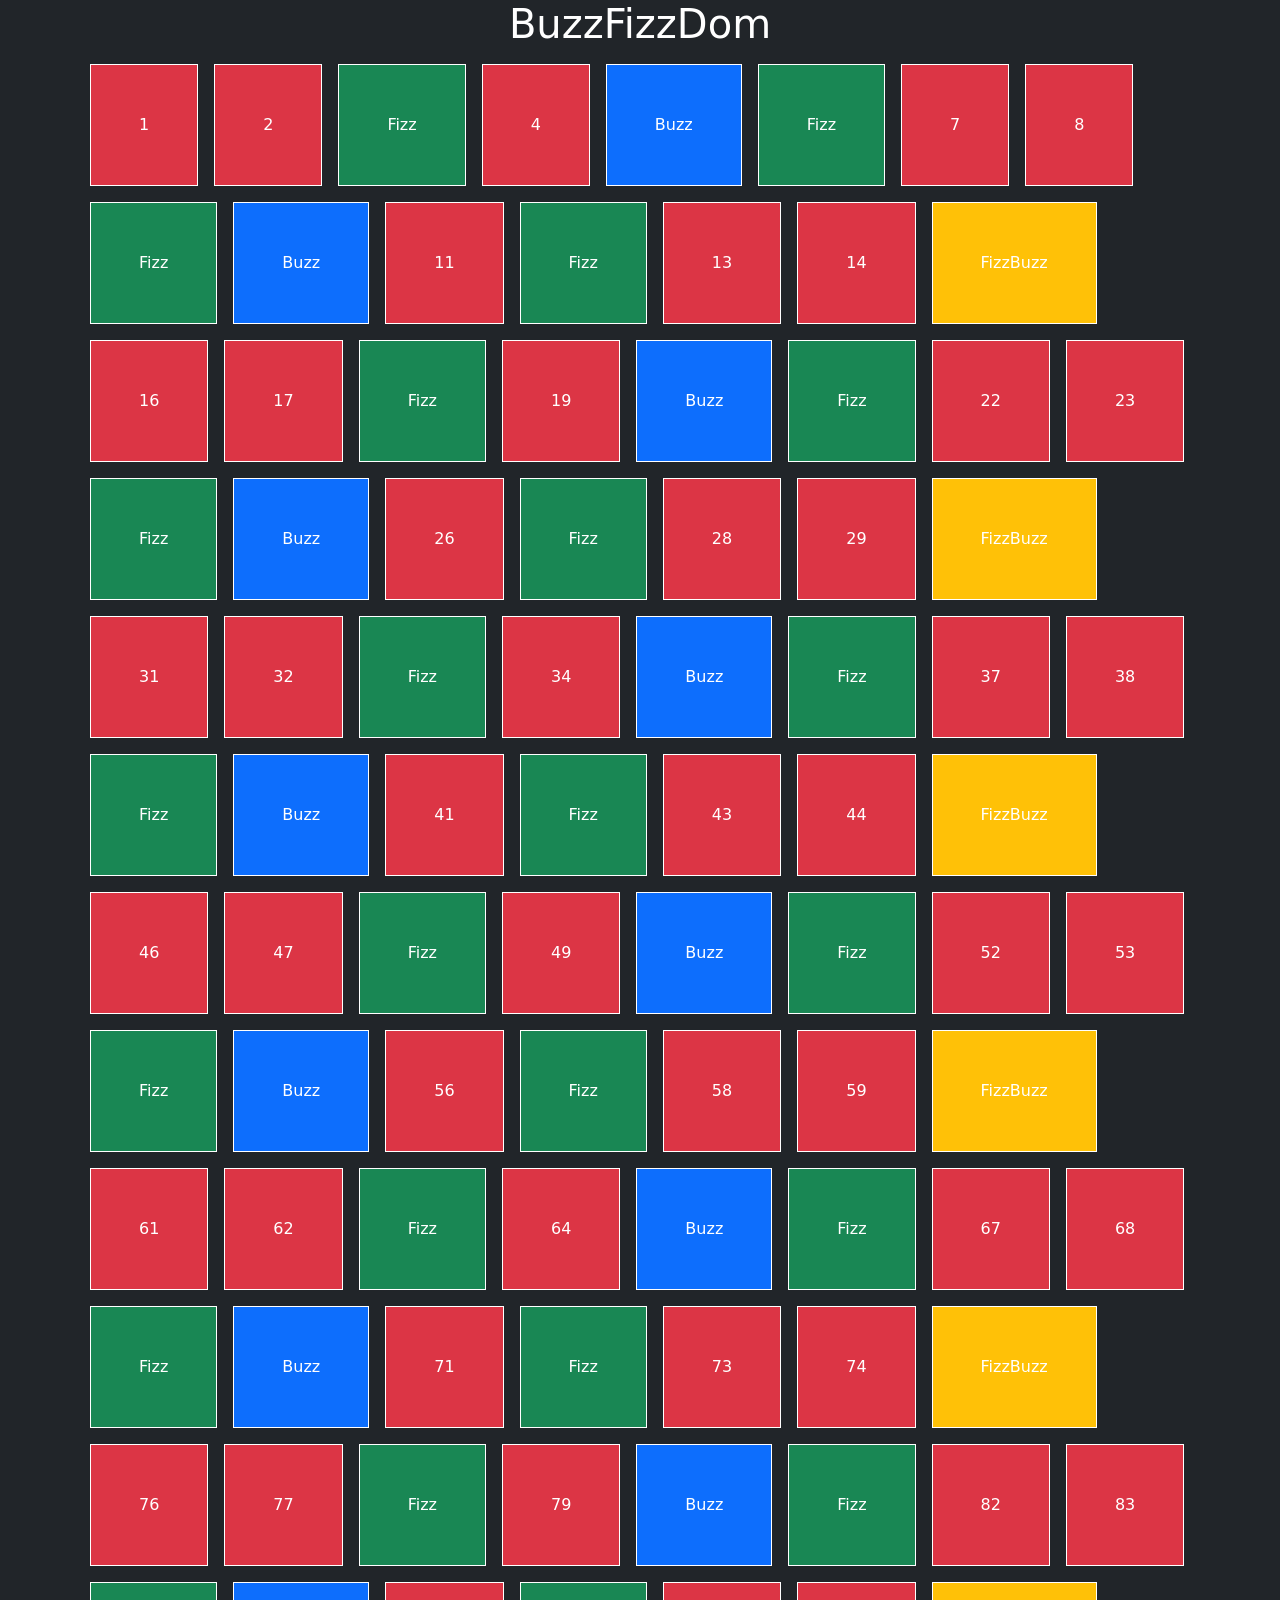
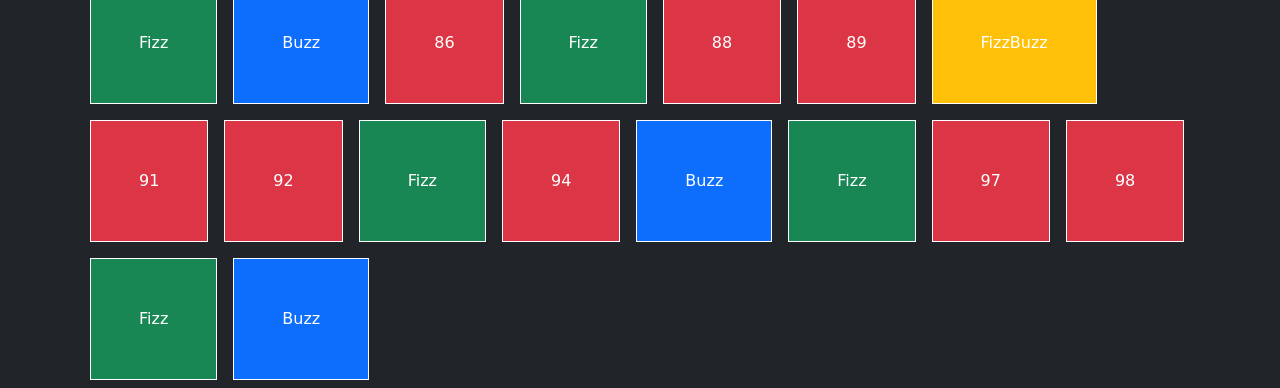
<file: Bonus 2/index.html>
<!DOCTYPE html>
<html lang="en">
<head>
    <meta charset="UTF-8">
    <meta name="viewport" content="width=device-width, initial-scale=1.0">
    <title>FizzBuzz</title>
    <link rel="stylesheet" href="css/style.css">
    <link rel="stylesheet" href="https://cdnjs.cloudflare.com/ajax/libs/font-awesome/6.4.0/css/all.min.css" integrity="sha512-iecdLmaskl7CVkqkXNQ/ZH/XLlvWZOJyj7Yy7tcenmpD1ypASozpmT/E0iPtmFIB46ZmdtAc9eNBvH0H/ZpiBw==" crossorigin="anonymous" referrerpolicy="no-referrer" />
    <link href="https://cdn.jsdelivr.net/npm/bootstrap@5.3.0/dist/css/bootstrap.min.css" rel="stylesheet" integrity="sha384-9ndCyUaIbzAi2FUVXJi0CjmCapSmO7SnpJef0486qhLnuZ2cdeRhO02iuK6FUUVM" crossorigin="anonymous">
</head>
<body class="bg-dark text-white">
    <h1 class="text-center">BuzzFizzDom</h1>
   <div id="my-container" class="container"></div>
    <script type="text/javascript" src="./js/script.js"></script>
</body> 
</body>
</html>
</file>
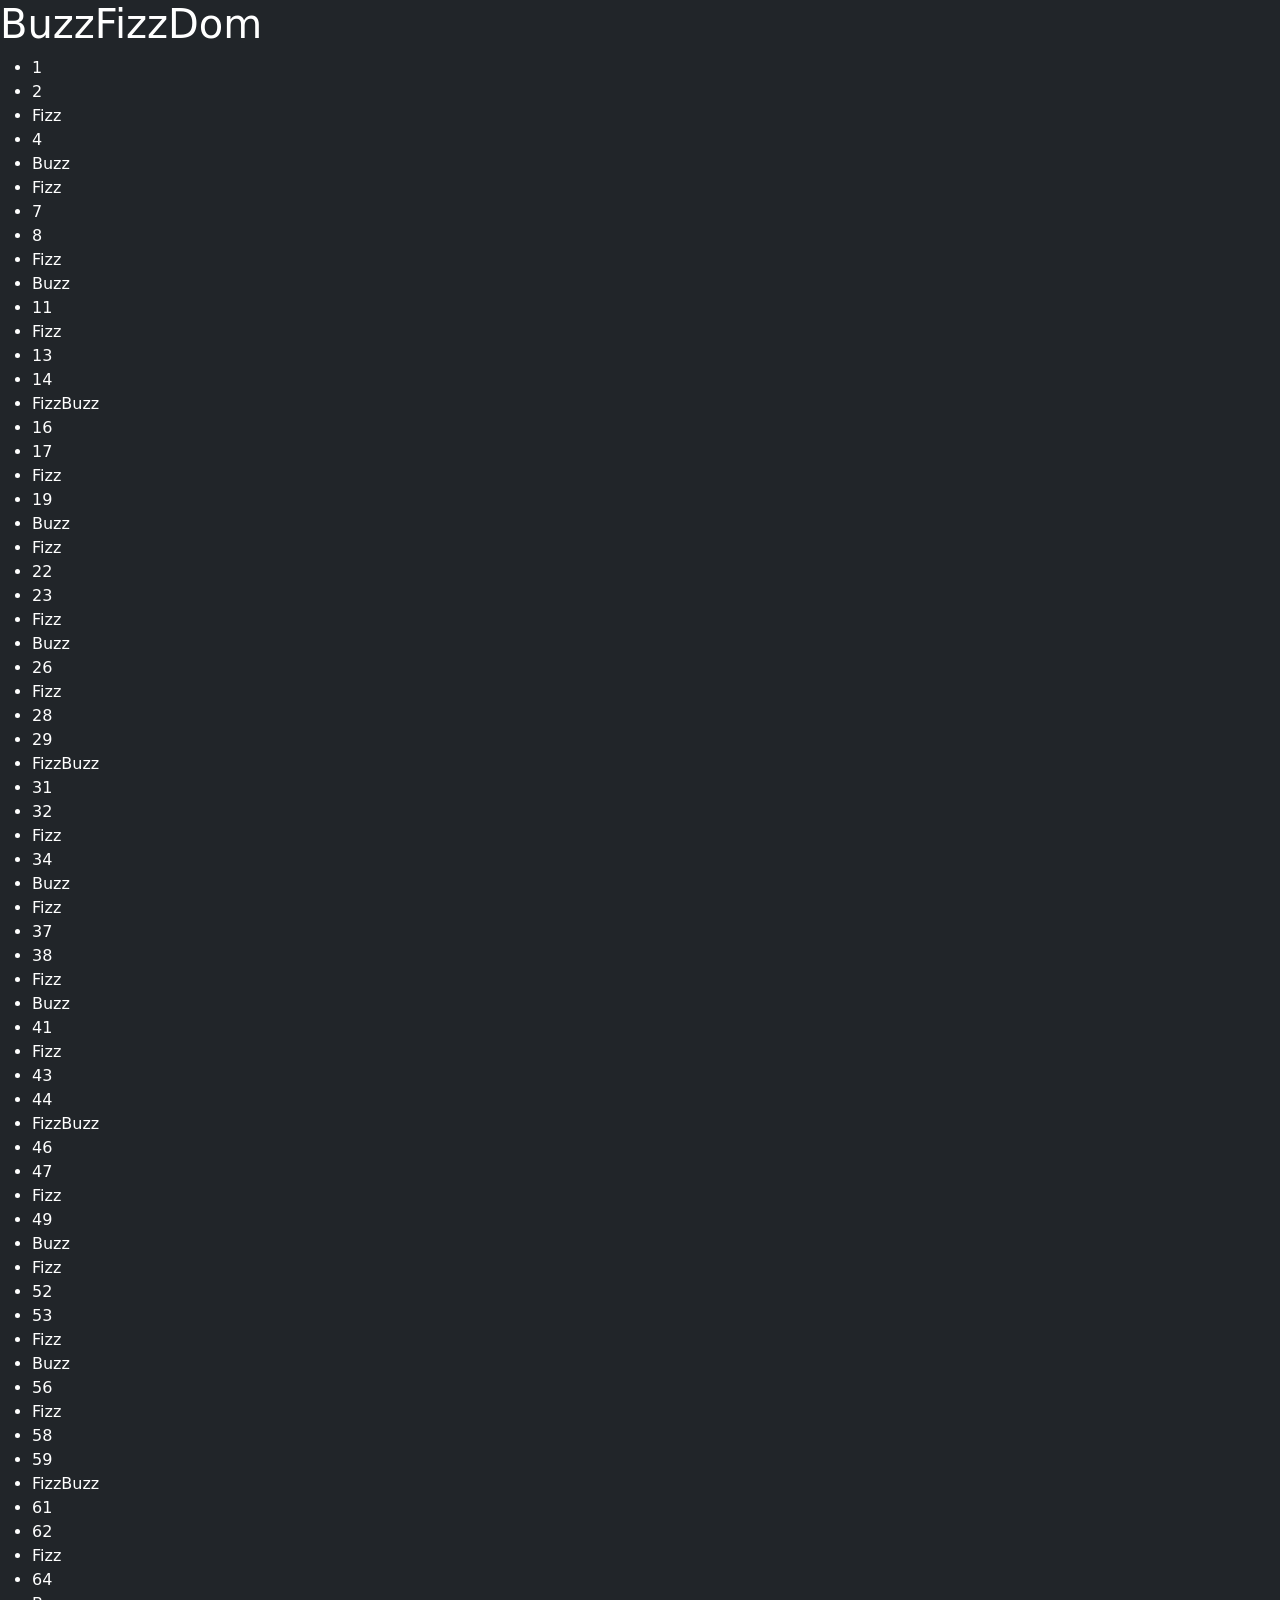
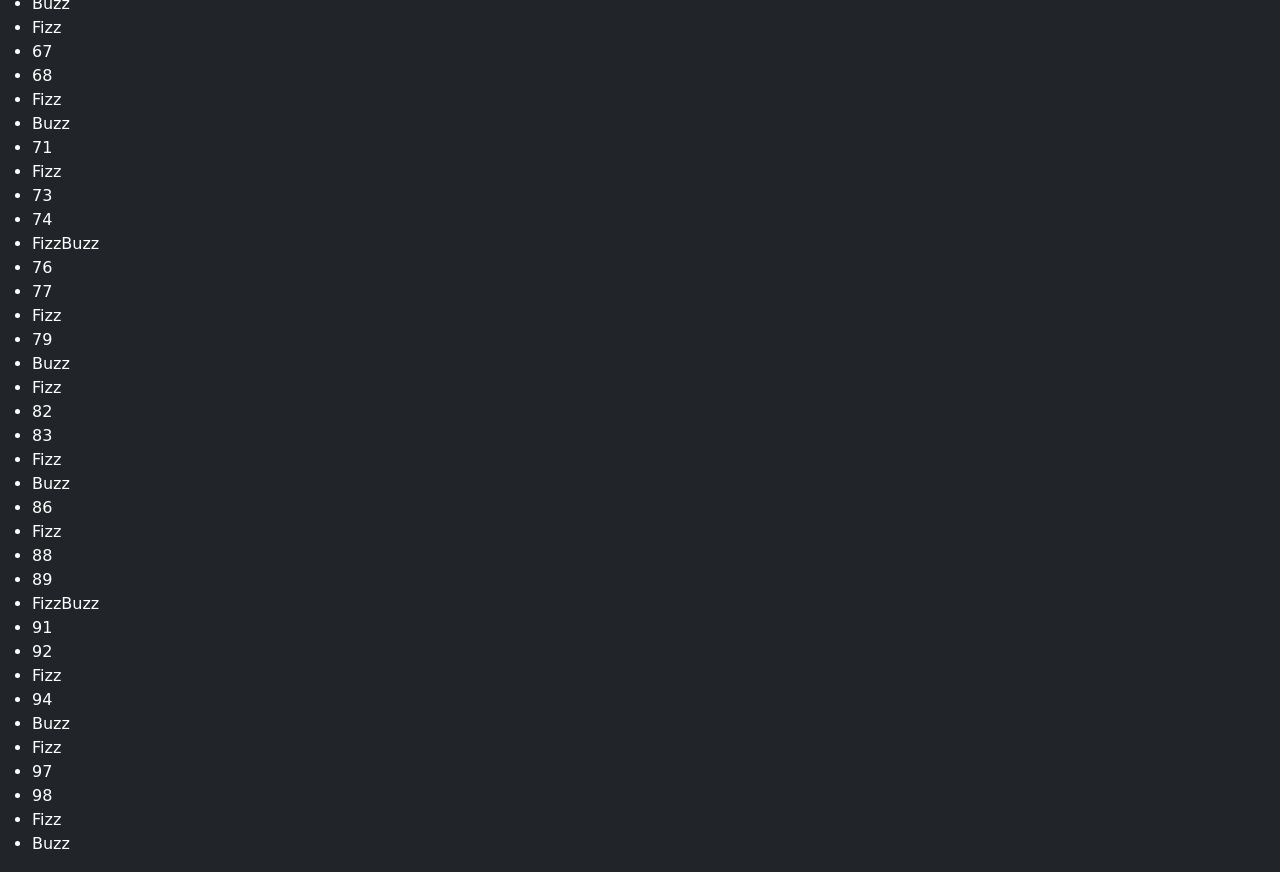
<file: Bonus/index.html>
<!DOCTYPE html>
<html lang="en">
<head>
    <meta charset="UTF-8">
    <meta name="viewport" content="width=device-width, initial-scale=1.0">
    <title>FizzBuzz</title>
    <link rel="stylesheet" href="css/style.css">
    <link rel="stylesheet" href="https://cdnjs.cloudflare.com/ajax/libs/font-awesome/6.4.0/css/all.min.css" integrity="sha512-iecdLmaskl7CVkqkXNQ/ZH/XLlvWZOJyj7Yy7tcenmpD1ypASozpmT/E0iPtmFIB46ZmdtAc9eNBvH0H/ZpiBw==" crossorigin="anonymous" referrerpolicy="no-referrer" />
    <link href="https://cdn.jsdelivr.net/npm/bootstrap@5.3.0/dist/css/bootstrap.min.css" rel="stylesheet" integrity="sha384-9ndCyUaIbzAi2FUVXJi0CjmCapSmO7SnpJef0486qhLnuZ2cdeRhO02iuK6FUUVM" crossorigin="anonymous">
</head>
<body class="bg-dark text-white">
    <h1>BuzzFizzDom</h1>
   <ul class="list"></ul>
    <script type="text/javascript" src="./js/script.js"></script>
</body> 
</body>
</html>
</file>
<file: Bonus 2/css/style.css>
/* Reset  */
/* * {
    margin: 0;
    padding: 0;
    box-sizing: border-box;
}
.container {
    max-width: 1170px;
    margin: 0 auto;
} */
</file>
<file: Bonus/css/style.css>
/* Reset  */
/* * {
    margin: 0;
    padding: 0;
    box-sizing: border-box;
}
.container {
    max-width: 1170px;
    margin: 0 auto;
} */
</file>
